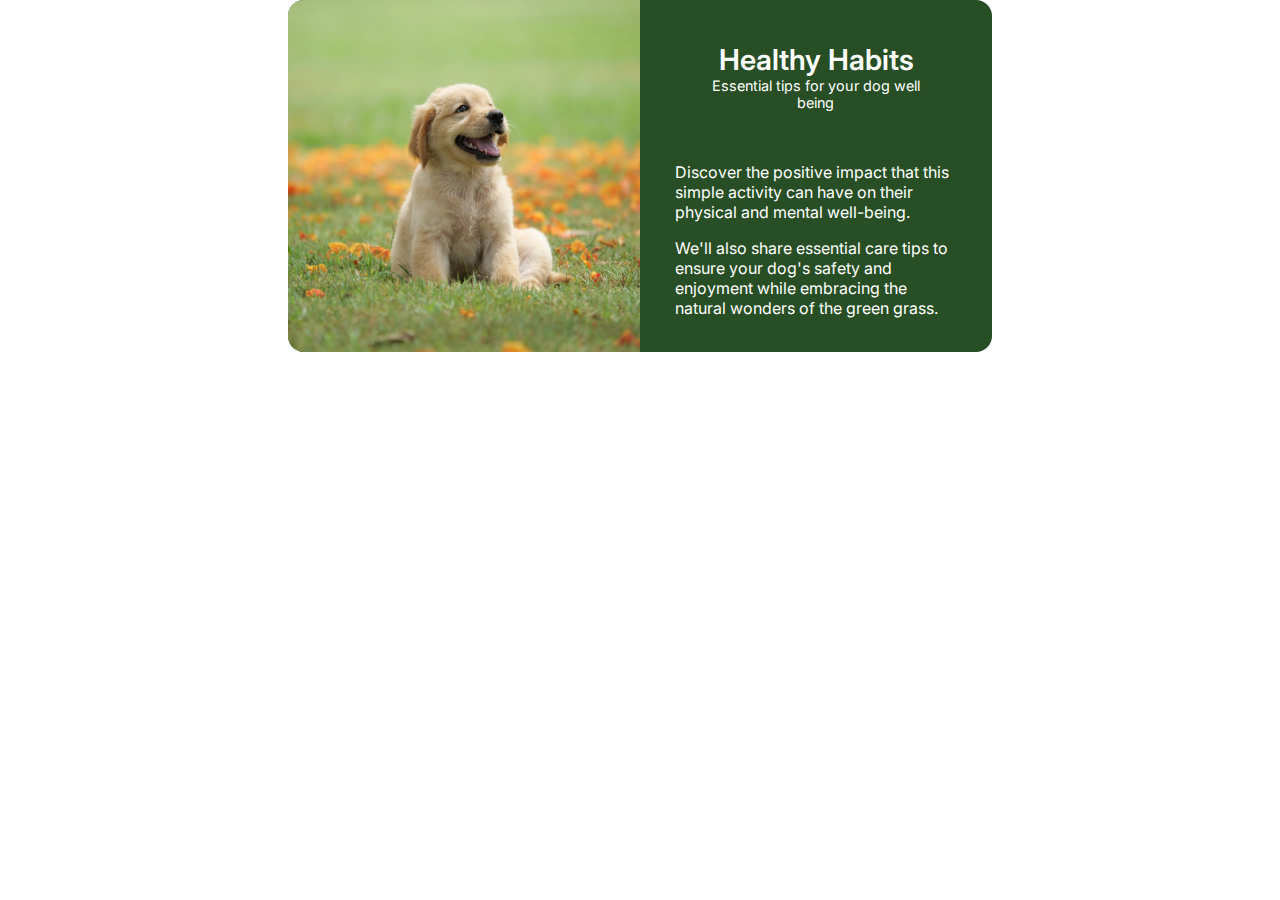
<file: DogCard/dogCard.html>
<!DOCTYPE html>
<html lang="en">
<head>
    <meta charset="UTF-8">
    <meta name="viewport" content="width=device-width, initial-scale=1.0">
    <link rel="preconnect" href="https://fonts.googleapis.com">
    <link rel="preconnect" href="https://fonts.gstatic.com" crossorigin>
    <link href="https://fonts.googleapis.com/css2?family=Inter:wght@100;200;300;400;500;600;700;800;900&display=swap" rel="stylesheet">
    <link rel="stylesheet" href="style.css">
    <title>Responsive Dog Card</title>
</head>
<body>

    <div class="card">
        <div class="left">
            <img class="photo" src="../images/dog-on-grass.jpg" alt="dog sitting on grass">
        </div>
        <div class="right">
            <div class="ske first">
                <h1>Healthy Habits</h1>
            </div>
            <div class="ske second">
                <h2>Essential tips for your dog well being</h2>
            </div>
            <div class="ske third">
                <p>Discover the positive impact that this simple activity can have on their physical and mental well-being.</p>
                <p>We'll also share essential care tips to ensure your dog's safety and enjoyment while embracing the natural wonders of the green grass.</p>
            </div>
        </div>
    </div>

</body>
</html>
</file>
<file: DogCard/style.css>
*{
    margin: 0;
    font-family: 'Inter', sans-serif;
}
/* 
#3c6d38
 */
:root {
    --greenMid:#274e24;
    --white:#ffffff;
}
@media (min-width: 618px) {
    html{ 
    font-size: 16px;
    }
}
@media (max-width: 618px) and (min-width: 540px){
    html{ 
    font-size: 14px;
    }
}
@media (max-width: 540px) and (min-width: 464px) {
    html{ 
    font-size: 12px;
    }
}
@media (max-width: 464px) {
    html{ 
    font-size: 12px;
    }
    .left{
        margin: auto;
        max-width: 100%;
    }
    .right{
        margin: auto;
        font-size: 1.5em;
        max-width: 100%;
    }
    img{
        overflow: hidden;
        max-width: 100% !important;
        border-radius: 1em;
    }
    .card{
        margin: auto !important;
        text-align: center !important;
        display: block !important;
        max-width: 58% !important;
    }
    .first{
        margin: 5% auto 0 !important;
        line-height: auto;
    }
    .second{
        margin: 0 auto !important;
    }
    .third>p{
        display: none !important;
    }
}
.card {
    margin: auto;
    display: flex;
    justify-content: center;
    background-color: var(--greenMid);
    max-width: 44em;
    color: var(--white);
    border-radius: 1em;
}
.right {
    width: 22em;
    text-align: center;
}
.left{
    text-align: center;
    width: 22em;
}
.first {
    margin: 12% auto 0;
    border-radius: 1em;
}
.second{
    margin: 0 auto 0 ;
    height: 2em;
    border-radius: 1em;
    max-width: 62%;
}
.third {
    margin: 15% auto 0 ;
    height: 2em;
    border-radius: 1em;
    max-width: 80%;
    text-align: left;
}
.fourth {
    margin: 2% auto 0 ;
    height: 2em;
    border-radius: 1em;
    max-width: 76%;
}

.photo{
    width: inherit;
    /* object-fit: cover; */
    vertical-align: middle;
    border-top-left-radius: 1em;
    border-bottom-left-radius: 1em;
}
h1{
    font-size: 1.8em;
    font-weight: 600;
}
h2{
    font-size: 0.9em;
    font-weight: 400;
}
p{
    /* display: ; */
    margin-bottom: 1em;
}
</file>
